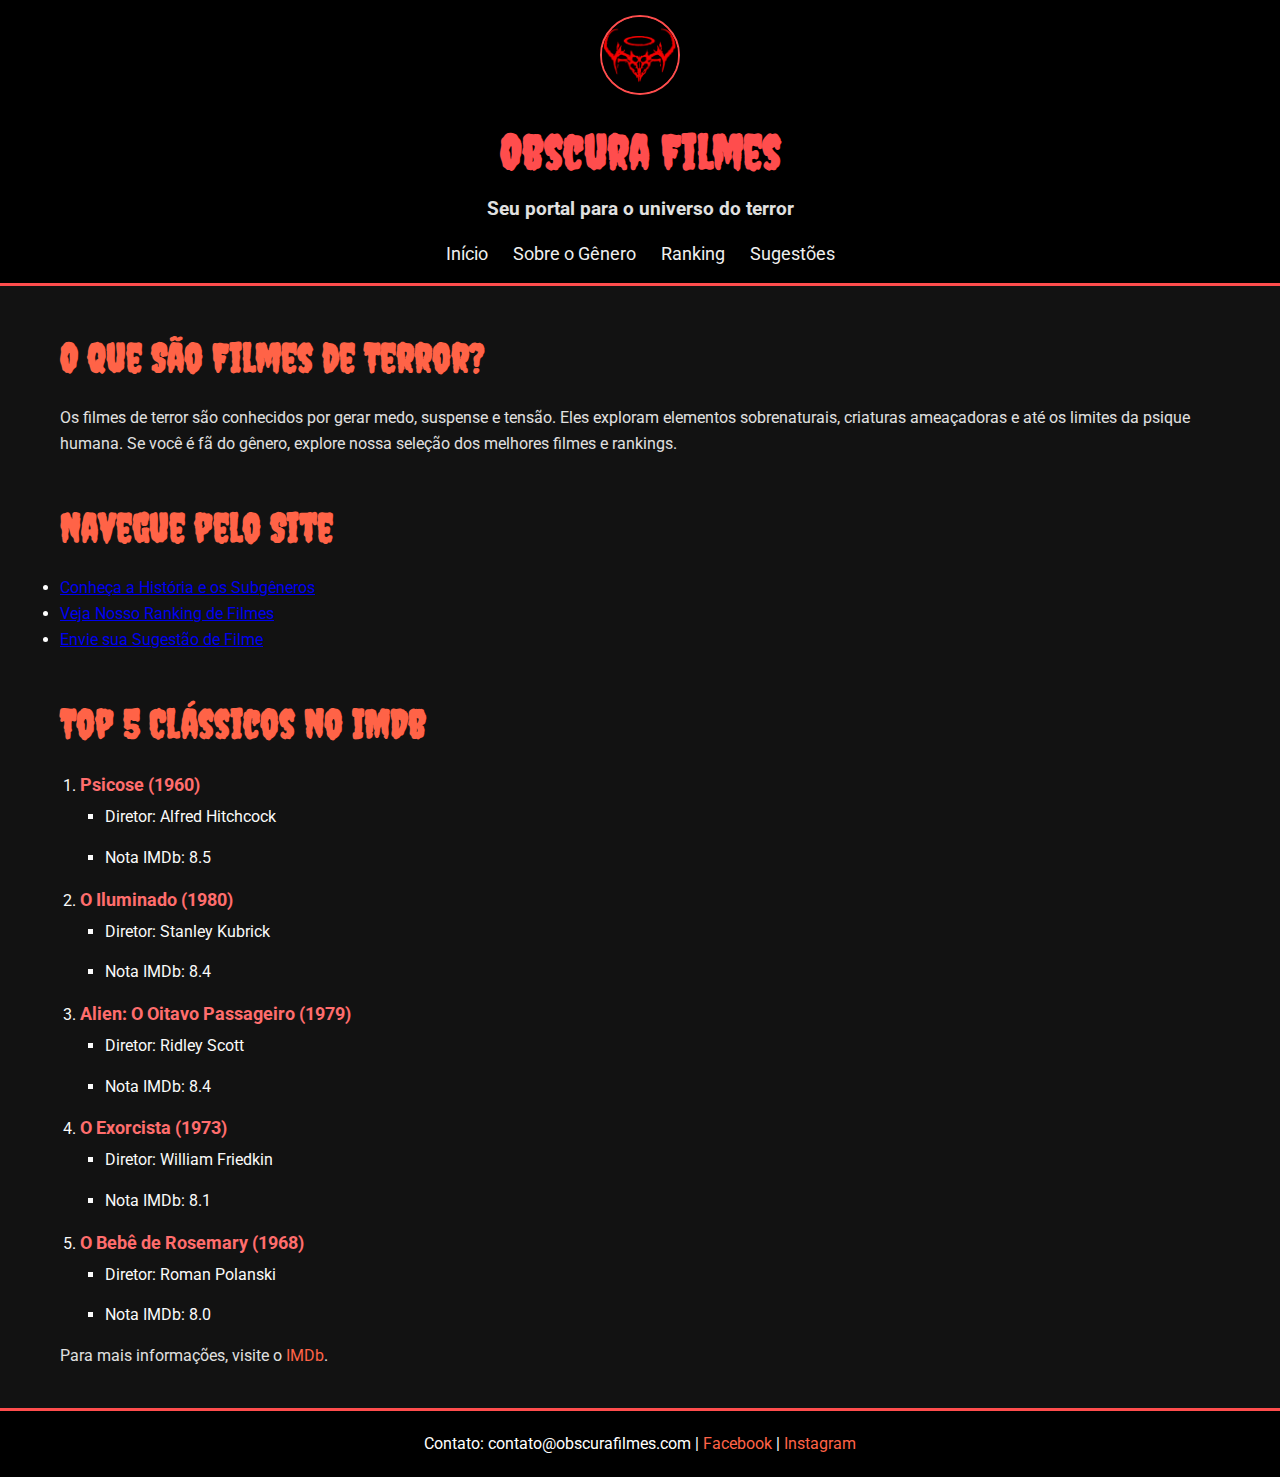
<file: index.html>
<!DOCTYPE html>
<html lang="pt-br">
<head>
    <meta charset="UTF-8">
    <meta name="viewport" content="width=device-width, initial-scale=1.0">
    <title>Início - Obscura Filmes</title>
    <link rel="stylesheet" href="css/styles.css">
</head>
<body>
    <header>
        <img src="images/logo.jpg" alt="Logo Obscura Filmes" class="logo">
        <h1>Obscura Filmes</h1>
        <h2 class="subtitulo">Seu portal para o universo do terror</h2>
        <nav>
            <ul>
                <li><a href="index.html">Início</a></li>
                <li><a href="sobre.html">Sobre o Gênero</a></li>
                <li><a href="ranking.html">Ranking</a></li>
                <li><a href="sugestoes.html">Sugestões</a></li>
            </ul>
        </nav>
    </header>

    <main>
        <section class="intro">
            <h2>O Que São Filmes de Terror?</h2>
            <p>Os filmes de terror são conhecidos por gerar medo, suspense e tensão. Eles exploram elementos sobrenaturais, criaturas ameaçadoras e até os limites da psique humana. Se você é fã do gênero, explore nossa seleção dos melhores filmes e rankings.</p>
        </section>

        <section class="destaques">
            <h2>Navegue pelo Site</h2>
            <ul>
                <li><a href="sobre.html">Conheça a História e os Subgêneros</a></li>
                <li><a href="ranking.html">Veja Nosso Ranking de Filmes</a></li>
                <li><a href="sugestoes.html">Envie sua Sugestão de Filme</a></li>
            </ul>
        </section>
        
        <section class="top-filmes">
            <h2>Top 5 Clássicos no IMDb</h2>
            <ol>
                <li>
                    <strong>Psicose (1960)</strong>
                    <ul>
                        <li>Diretor: Alfred Hitchcock</li>
                        <li>Nota IMDb: 8.5</li>
                    </ul>
                </li>
                <li>
                    <strong>O Iluminado (1980)</strong>
                    <ul>
                        <li>Diretor: Stanley Kubrick</li>
                        <li>Nota IMDb: 8.4</li>
                    </ul>
                </li>
                <li>
                    <strong>Alien: O Oitavo Passageiro (1979)</strong>
                    <ul>
                        <li>Diretor: Ridley Scott</li>
                        <li>Nota IMDb: 8.4</li>
                    </ul>
                </li>
                <li>
                    <strong>O Exorcista (1973)</strong>
                    <ul>
                        <li>Diretor: William Friedkin</li>
                        <li>Nota IMDb: 8.1</li>
                    </ul>
                </li>
                <li>
                    <strong>O Bebê de Rosemary (1968)</strong>
                    <ul>
                        <li>Diretor: Roman Polanski</li>
                        <li>Nota IMDb: 8.0</li>
                    </ul>
                </li>
            </ol>
            <p>Para mais informações, visite o <a href="https://www.imdb.com/" target="_blank" rel="noopener">IMDb</a>.</p>
        </section>
    </main>

    <footer>
        <p>Contato: contato@obscurafilmes.com | <a href="https://www.facebook.com/obscurafilmes" target="_blank">Facebook</a> | <a href="https://www.instagram.com/obscurafilmes" target="_blank">Instagram</a></p>
    </footer>
</body>
</html>
</file>
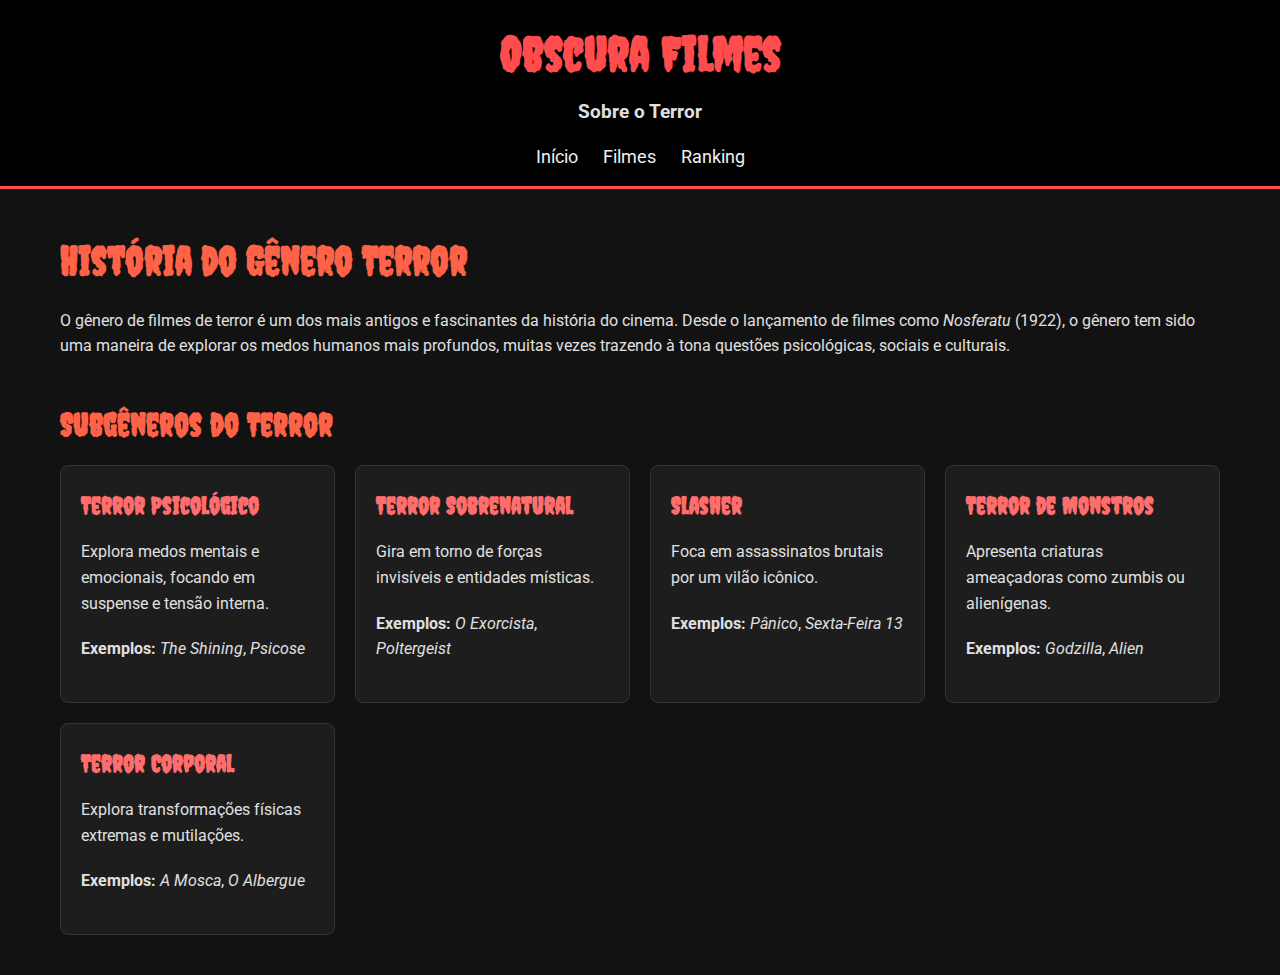
<file: filmes.html>
<!DOCTYPE html>
<html lang="pt-br">
<head>
    <meta charset="UTF-8">
    <meta name="viewport" content="width=device-width, initial-scale=1.0">
    <title>Sobre o Terror</title>
    <link rel="stylesheet" href="css/styles.css">
</head>
<body>
    <header>
        <h1>Obscura Filmes</h1>
        <h2 class="subtitulo">Sobre o Terror</h2>
        <nav>
            <ul>
                <li><a href="index.html">Início</a></li>
                <li><a href="filmes.html">Filmes</a></li>
                <li><a href="ranking.html">Ranking</a></li>
            </ul>
        </nav>
    </header>
    <main>
        <section class="historia">
            <h2>História do Gênero Terror</h2>
            <p>O gênero de filmes de terror é um dos mais antigos e fascinantes da história do cinema. Desde o lançamento de filmes como <em>Nosferatu</em> (1922), o gênero tem sido uma maneira de explorar os medos humanos mais profundos, muitas vezes trazendo à tona questões psicológicas, sociais e culturais.</p>
        </section>

        <section class="subgeneros">
            <h3>Subgêneros do Terror</h3>
            <div class="cards">
                <article class="card">
                    <h4>Terror Psicológico</h4>
                    <p>Explora medos mentais e emocionais, focando em suspense e tensão interna.</p>
                    <p><strong>Exemplos:</strong> <em>The Shining</em>, <em>Psicose</em></p>
                </article>

                <article class="card">
                    <h4>Terror Sobrenatural</h4>
                    <p>Gira em torno de forças invisíveis e entidades místicas.</p>
                    <p><strong>Exemplos:</strong> <em>O Exorcista</em>, <em>Poltergeist</em></p>
                </article>

                <article class="card">
                    <h4>Slasher</h4>
                    <p>Foca em assassinatos brutais por um vilão icônico.</p>
                    <p><strong>Exemplos:</strong> <em>Pânico</em>, <em>Sexta-Feira 13</em></p>
                </article>

                <article class="card">
                    <h4>Terror de Monstros</h4>
                    <p>Apresenta criaturas ameaçadoras como zumbis ou alienígenas.</p>
                    <p><strong>Exemplos:</strong> <em>Godzilla</em>, <em>Alien</em></p>
                </article>

                <article class="card">
                    <h4>Terror Corporal</h4>
                    <p>Explora transformações físicas extremas e mutilações.</p>
                    <p><strong>Exemplos:</strong> <em>A Mosca</em>, <em>O Albergue</em></p>
                </article>
            </div>
        </section>
    </main>
</body>
</html>
</file>
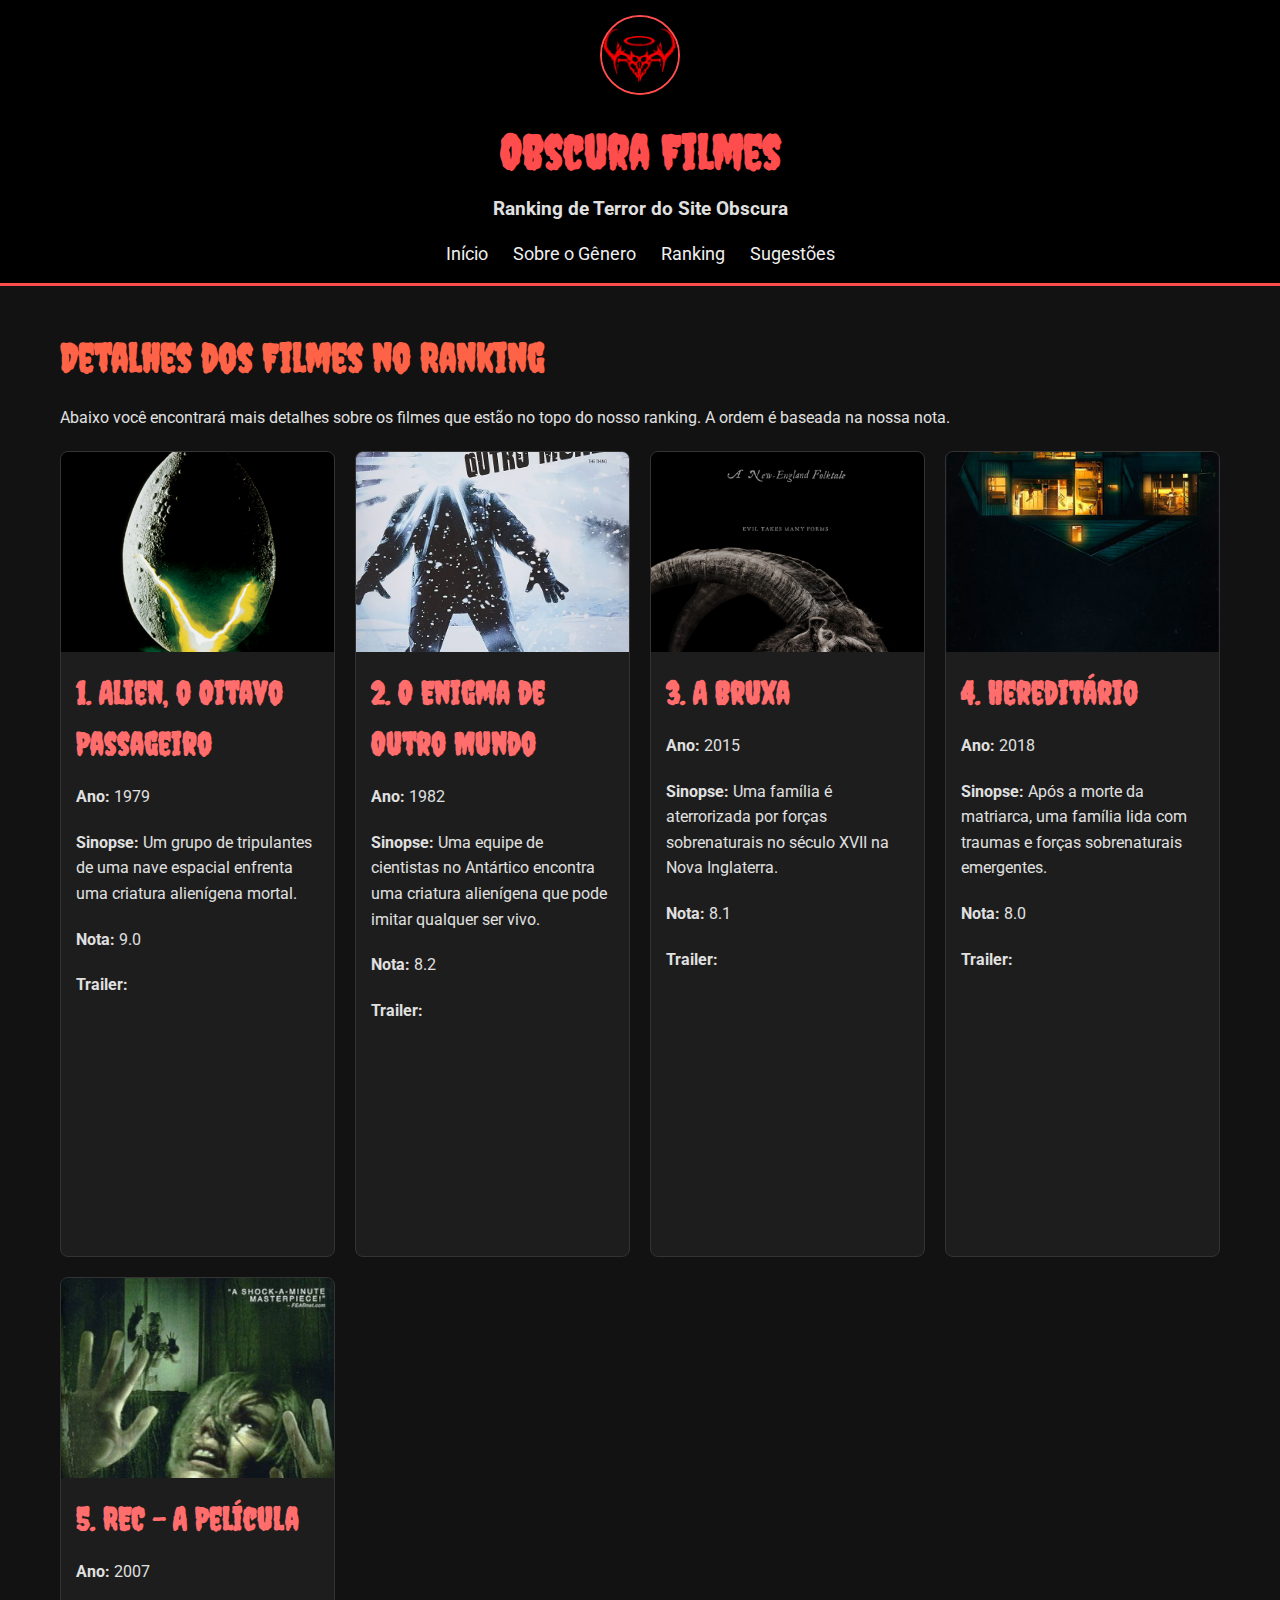
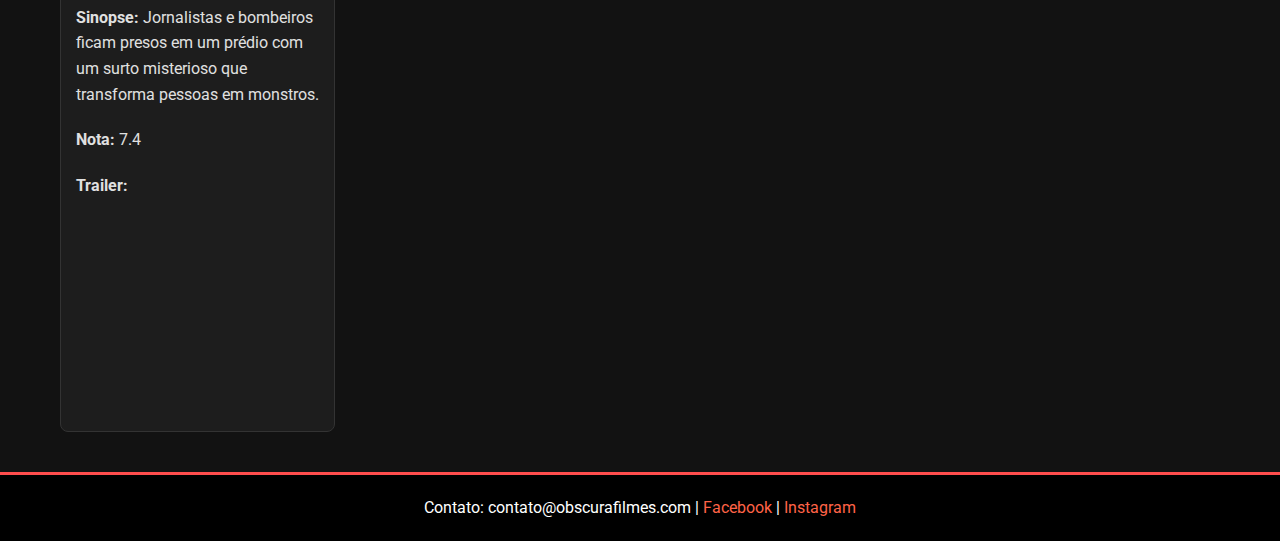
<file: ranking.html>
<!DOCTYPE html>
<html lang="pt-br">
<head>
    <meta charset="UTF-8">
    <meta name="viewport" content="width=device-width, initial-scale=1.0">
    <title>Ranking de Terror - Obscura Filmes</title>
    <link rel="stylesheet" href="css/styles.css">
</head>
<body>
    <header>
        <img src="images/logo.jpg" alt="Logo Obscura Filmes" class="logo">
        <h1>Obscura Filmes</h1>
        <h2 class="subtitulo">Ranking de Terror do Site Obscura</h2>
        <nav>
            <ul>
                <li><a href="index.html">Início</a></li>
                <li><a href="sobre.html">Sobre o Gênero</a></li>
                <li><a href="ranking.html">Ranking</a></li>
                <li><a href="sugestoes.html">Sugestões</a></li>
            </ul>
        </nav>
    </header>

    <main>
        <section class="ranking-completo">
            <h2>Detalhes dos Filmes no Ranking</h2>
            <p>Abaixo você encontrará mais detalhes sobre os filmes que estão no topo do nosso ranking. A ordem é baseada na nossa nota.</p>

            <div class="ranking-detalhes">
                <div class="filme">
                    <img src="images/alien.jpg" alt="Alien, o Oitavo Passageiro">
                    <div>
                        <h3>1. Alien, o Oitavo Passageiro</h3>
                        <p><strong>Ano:</strong> 1979</p>
                        <p><strong>Sinopse:</strong> Um grupo de tripulantes de uma nave espacial enfrenta uma criatura alienígena mortal.</p>
                        <p><strong>Nota:</strong> 9.0</p>
                        <p><strong>Trailer:</strong></p>
                        <iframe width="300" height="160" src="https://www.youtube.com/embed/svnAD0i6uk4" title="YouTube video player" frameborder="0" allow="accelerometer; autoplay; clipboard-write; encrypted-media; gyroscope; picture-in-picture; web-share" allowfullscreen></iframe>
                    </div>
                </div>

                <div class="filme">
                    <img src="images/o-enigma.jpg" alt="O Enigma de Outro Mundo">
                    <div>
                        <h3>2. O Enigma de Outro Mundo</h3>
                        <p><strong>Ano:</strong> 1982</p>
                        <p><strong>Sinopse:</strong> Uma equipe de cientistas no Antártico encontra uma criatura alienígena que pode imitar qualquer ser vivo.</p>
                        <p><strong>Nota:</strong> 8.2</p>
                        <p><strong>Trailer:</strong></p>
                        <iframe width="300" height="160" src="https://www.youtube.com/embed/p35JDJLa9ec" title="YouTube video player" frameborder="0" allow="accelerometer; autoplay; clipboard-write; encrypted-media; gyroscope; picture-in-picture; web-share" allowfullscreen></iframe>
                    </div>
                </div>

                <div class="filme">
                    <img src="images/a-bruxa.png" alt="A Bruxa">
                    <div>
                        <h3>3. A Bruxa</h3>
                        <p><strong>Ano:</strong> 2015</p>
                        <p><strong>Sinopse:</strong> Uma família é aterrorizada por forças sobrenaturais no século XVII na Nova Inglaterra.</p>
                        <p><strong>Nota:</strong> 8.1</p>
                        <p><strong>Trailer:</strong></p>
                        <iframe width="300" height="160" src="https://www.youtube.com/embed/iQXmlf3Sefg" title="YouTube video player" frameborder="0" allow="accelerometer; autoplay; clipboard-write; encrypted-media; gyroscope; picture-in-picture; web-share" allowfullscreen></iframe>
                    </div>
                </div>

                <div class="filme">
                    <img src="images/hereditario.jpg" alt="Hereditário">
                    <div>
                        <h3>4. Hereditário</h3>
                        <p><strong>Ano:</strong> 2018</p>
                        <p><strong>Sinopse:</strong> Após a morte da matriarca, uma família lida com traumas e forças sobrenaturais emergentes.</p>
                        <p><strong>Nota:</strong> 8.0</p>
                        <p><strong>Trailer:</strong></p>
                        <iframe width="300" height="160" src="https://www.youtube.com/embed/V6wW2SSY27M" title="YouTube video player" frameborder="0" allow="accelerometer; autoplay; clipboard-write; encrypted-media; gyroscope; picture-in-picture; web-share" allowfullscreen></iframe>
                    </div>
                </div>

                <div class="filme">
                    <img src="images/rec.jpg" alt="REC - A Película">
                    <div>
                        <h3>5. REC - A Película</h3>
                        <p><strong>Ano:</strong> 2007</p>
                        <p><strong>Sinopse:</strong> Jornalistas e bombeiros ficam presos em um prédio com um surto misterioso que transforma pessoas em monstros.</p>
                        <p><strong>Nota:</strong> 7.4</p>
                        <p><strong>Trailer:</strong></p>
                        <iframe width="300" height="160" src="https://www.youtube.com/embed/Ygj5t_o_23c" title="YouTube video player" frameborder="0" allow="accelerometer; autoplay; clipboard-write; encrypted-media; gyroscope; picture-in-picture; web-share" allowfullscreen></iframe>
                    </div>
                </div>
            </div>
        </section>
    </main>

    <footer>
        <p>Contato: contato@obscurafilmes.com | <a href="https://www.facebook.com/obscurafilmes" target="_blank">Facebook</a> | <a href="https://www.instagram.com/obscurafilmes" target="_blank">Instagram</a></p>
    </footer>
</body>
</html>
</file>
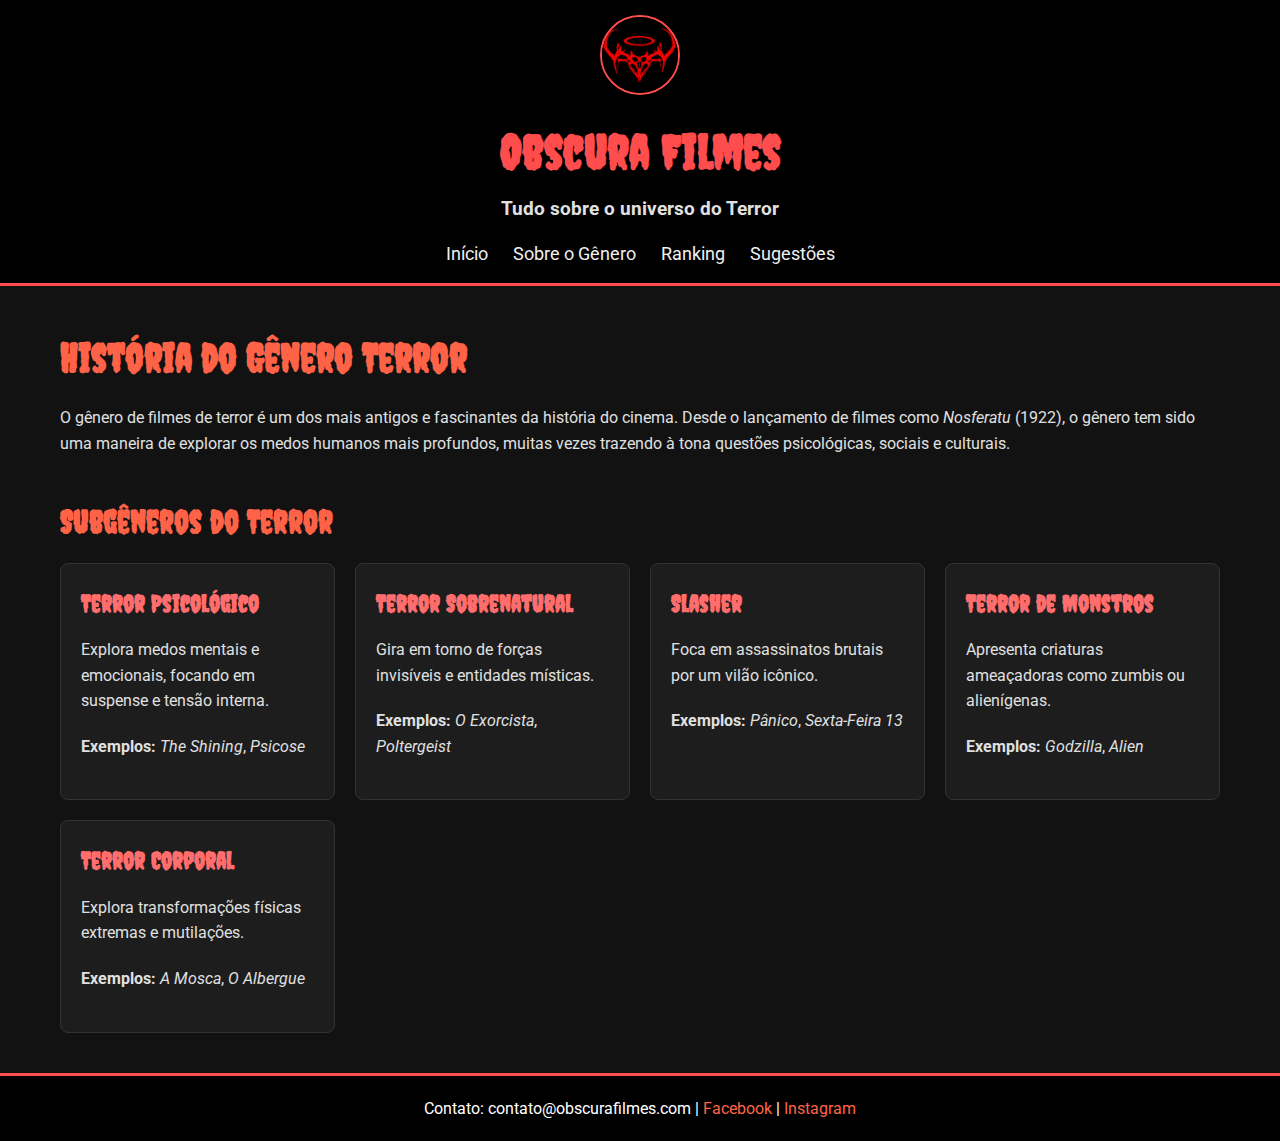
<file: sobre.html>
<!DOCTYPE html>
<html lang="pt-br">
<head>
    <meta charset="UTF-8">
    <meta name="viewport" content="width=device-width, initial-scale=1.0">
    <title>Sobre o Gênero Terror - Obscura Filmes</title>
    <link rel="stylesheet" href="css/styles.css">
</head>
<body>
    <header>
        <img src="images/logo.jpg" alt="Logo Obscura Filmes" class="logo">
        <h1>Obscura Filmes</h1>
        <h2 class="subtitulo">Tudo sobre o universo do Terror</h2>
        <nav>
            <ul>
                <li><a href="index.html">Início</a></li>
                <li><a href="sobre.html">Sobre o Gênero</a></li>
                <li><a href="ranking.html">Ranking</a></li>
                <li><a href="sugestoes.html">Sugestões</a></li>
            </ul>
        </nav>
    </header>

    <main>
        <section class="historia">
            <h2>História do Gênero Terror</h2>
            <p>O gênero de filmes de terror é um dos mais antigos e fascinantes da história do cinema. Desde o lançamento de filmes como <em>Nosferatu</em> (1922), o gênero tem sido uma maneira de explorar os medos humanos mais profundos, muitas vezes trazendo à tona questões psicológicas, sociais e culturais.</p>
        </section>

        <section class="subgeneros">
            <h3>Subgêneros do Terror</h3>
            <div class="cards">
                <article class="card">
                    <h4>Terror Psicológico</h4>
                    <p>Explora medos mentais e emocionais, focando em suspense e tensão interna.</p>
                    <p><strong>Exemplos:</strong> <em>The Shining</em>, <em>Psicose</em></p>
                </article>

                <article class="card">
                    <h4>Terror Sobrenatural</h4>
                    <p>Gira em torno de forças invisíveis e entidades místicas.</p>
                    <p><strong>Exemplos:</strong> <em>O Exorcista</em>, <em>Poltergeist</em></p>
                </article>

                <article class="card">
                    <h4>Slasher</h4>
                    <p>Foca em assassinatos brutais por um vilão icônico.</p>
                    <p><strong>Exemplos:</strong> <em>Pânico</em>, <em>Sexta-Feira 13</em></p>
                </article>

                <article class="card">
                    <h4>Terror de Monstros</h4>
                    <p>Apresenta criaturas ameaçadoras como zumbis ou alienígenas.</p>
                    <p><strong>Exemplos:</strong> <em>Godzilla</em>, <em>Alien</em></p>
                </article>

                <article class="card">
                    <h4>Terror Corporal</h4>
                    <p>Explora transformações físicas extremas e mutilações.</p>
                    <p><strong>Exemplos:</strong> <em>A Mosca</em>, <em>O Albergue</em></p>
                </article>
            </div>
        </section>
    </main>

    <footer>
        <p>Contato: contato@obscurafilmes.com | <a href="https://www.facebook.com/obscurafilmes" target="_blank">Facebook</a> | <a href="https://www.instagram.com/obscurafilmes" target="_blank">Instagram</a></p>
    </footer>
</body>
</html>
</file>
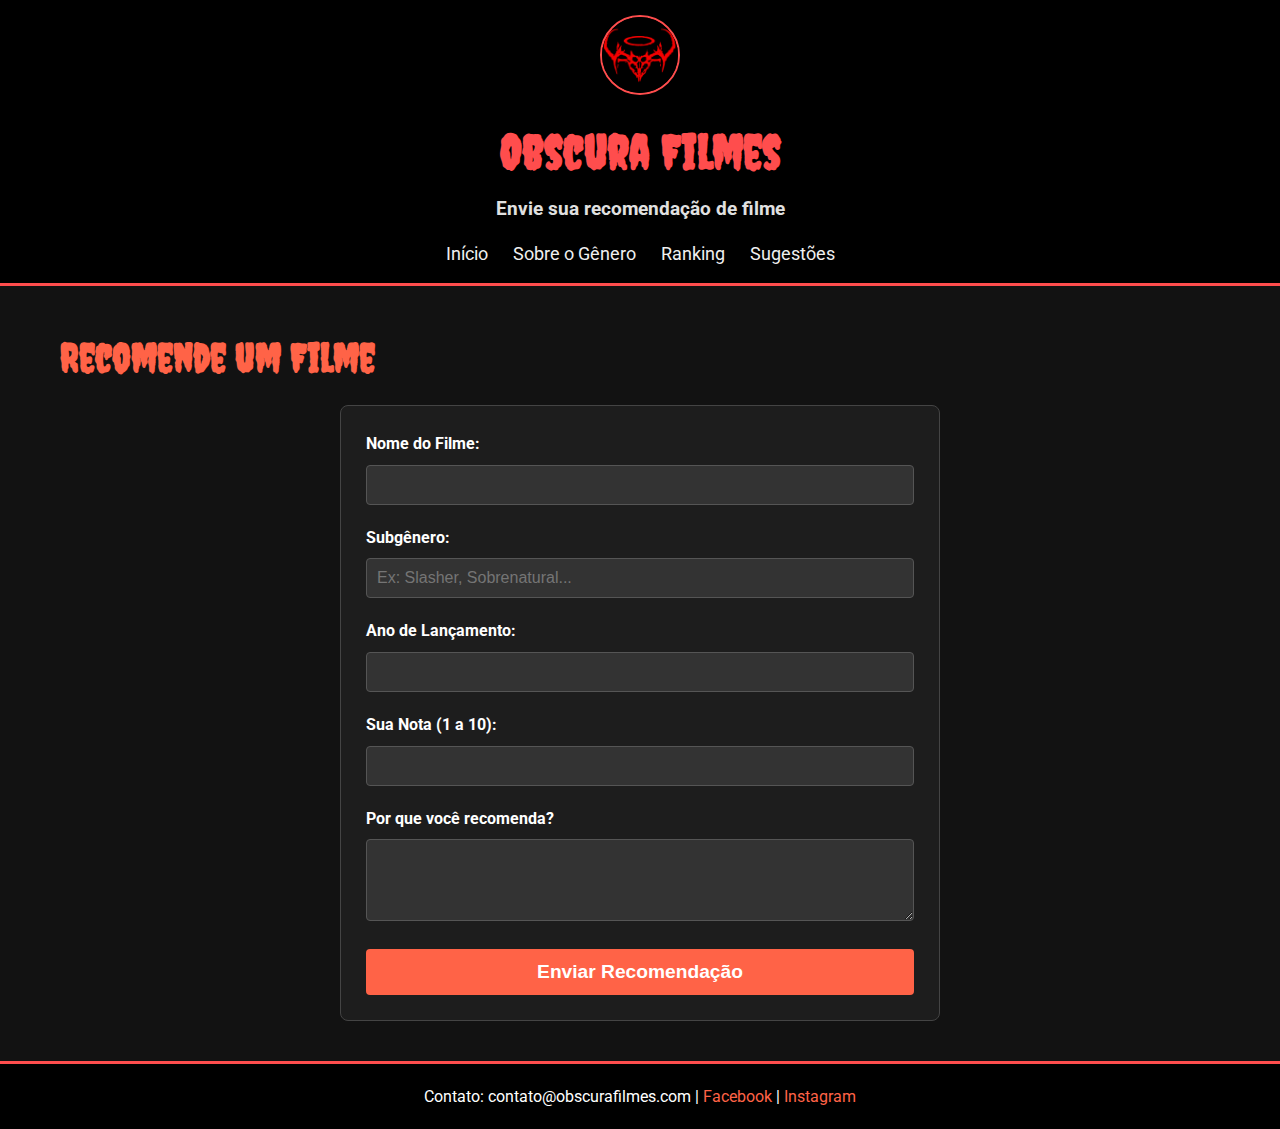
<file: sugestoes.html>
<!DOCTYPE html>
<html lang="pt-br">
<head>
    <meta charset="UTF-8">
    <meta name="viewport" content="width=device-width, initial-scale=1.0">
    <title>Sugestões - Obscura Filmes</title>
    <link rel="stylesheet" href="css/styles.css">
</head>
<body>
    <header>
        <img src="images/logo.jpg" alt="Logo Obscura Filmes" class="logo">
        <h1>Obscura Filmes</h1>
        <h2 class="subtitulo">Envie sua recomendação de filme</h2>
        <nav>
            <ul>
                <li><a href="index.html">Início</a></li>
                <li><a href="sobre.html">Sobre o Gênero</a></li>
                <li><a href="ranking.html">Ranking</a></li>
                <li><a href="sugestoes.html">Sugestões</a></li>
            </ul>
        </nav>
    </header>

    <main>
        <section class="formulario-recomendacao">
            <h2>Recomende um Filme</h2>
            <form action="#" method="POST" class="form-recomendacao">
                <div class="form-item">
                    <label for="nome-filme">Nome do Filme:</label>
                    <input type="text" id="nome-filme" name="nome-filme" required>
                </div>
        
                <div class="form-item">
                    <label for="genero-filme">Subgênero:</label>
                    <input type="text" id="genero-filme" name="genero-filme" placeholder="Ex: Slasher, Sobrenatural..." required>
                </div>
        
                <div class="form-item">
                    <label for="ano-filme">Ano de Lançamento:</label>
                    <input type="number" id="ano-filme" name="ano-filme" min="1900" max="2025" required>
                </div>
        
                <div class="form-item">
                    <label for="nota-filme">Sua Nota (1 a 10):</label>
                    <input type="number" id="nota-filme" name="nota-filme" min="1" max="10" step="0.1" required>
                </div>
        
                <div class="form-item">
                    <label for="comentarios">Por que você recomenda?</label>
                    <textarea id="comentarios" name="comentarios" rows="4" required></textarea>
                </div>
        
                <button type="submit" class="btn-recomendar">Enviar Recomendação</button>
            </form>
        </section>
    </main>

    <footer>
        <p>Contato: contato@obscurafilmes.com | <a href="https://www.facebook.com/obscurafilmes" target="_blank">Facebook</a> | <a href="https://www.instagram.com/obscurafilmes" target="_blank">Instagram</a></p>
    </footer>
</body>
</html>
</file>
<file: css/styles.css>
/* Importação de Fontes do Google */
@import url('https://fonts.googleapis.com/css2?family=Creepster&family=Roboto:wght@400;700&display=swap');

/* Reset básico e estilos gerais */
* {
  box-sizing: border-box;
  margin: 0;
  padding: 0;
}

body {
  font-family: 'Roboto', Arial, sans-serif;
  background-color: #121212;
  color: #ffffff;
  line-height: 1.6;
}

/* Cabeçalho */
header {
  background-color: #000000;
  padding: 15px;
  text-align: center;
  border-bottom: 3px solid #ff4d4d;
}

.logo {
  width: 80px;
  height: auto;
  border-radius: 50%;
  border: 2px solid #ff4d4d;
  margin-bottom: 10px;
}

header h1 {
  font-family: 'Creepster', cursive;
  font-size: 3em;
  color: #ff4d4d;
}

header .subtitulo {
  font-size: 1.2em;
  color: #e0e0e0;
  margin-top: 5px;
}

/* Navegação com Flexbox (Requisito: Flexbox) */
nav ul {
  list-style: none;
  margin-top: 15px;
  display: flex;
  justify-content: center;
  gap: 25px;
}

nav a {
  color: #f0f0f0;
  text-decoration: none;
  font-size: 1.1em;
  padding-bottom: 5px;
  transition: color 0.3s;
}

/* Pseudo-classe */
nav a:hover {
  color: #ff4d4d;
}

/* Conteúdo Principal Centralizado  */
main {
  max-width: 1200px;
  margin: 40px auto;
  padding: 0 20px;
}

section {
  margin-bottom: 40px;
}

section h2, section h3, section h4 {
  font-family: 'Creepster', cursive;
  color: #ff6347; /* Cor 1 */
  margin-bottom: 15px;
}

section h2 { font-size: 2.5em; }
section h3 { font-size: 2em; }
section h4 { font-size: 1.5em; }
section p { color: #e0e0e0; margin-bottom: 20px; } /* Cor 2 */

/* Layout em Grid para conteúdo lado-a-lado */
.cards, .ranking-detalhes {
  display: grid;
  grid-template-columns: repeat(auto-fit, minmax(250px, 1fr));
  gap: 20px;
}

.card, .filme {
  background-color: #1d1d1d; /* Cor 3 */
  padding: 20px;
  border-radius: 8px;
  border: 1px solid #333;
}

.card h4 {
  color: #ff6d6d;
}

/* Lista com sub-itens */
.top-filmes ol { padding-left: 20px; }
.top-filmes li { margin-bottom: 15px; color: #fafafa; }
.top-filmes strong { color: #ff6d6d; font-size: 1.1em; }
.top-filmes ul { list-style-type: square; margin-top: 5px; margin-left: 25px; color: #ccc; }

/* Estilos dos Filmes no Ranking */
.filme {
  padding: 0;
  overflow: hidden;
  display: flex;
  flex-direction: column;
}

.filme img {
  width: 100%;
  height: 200px;
  object-fit: cover;
}

.filme > div {
  padding: 15px; 
}

.filme h3 {
  color: #ff6d6d;
}

.filme iframe {
  width: 100%;
  height: 180px;
  border: none;
  margin-top: 10px;
}

/* Estilos do Formulário */
.form-recomendacao {
  background-color: #1d1d1d;
  padding: 25px;
  border-radius: 8px;
  border: 1px solid #444;
  max-width: 600px;
  margin: 0 auto;
}

.form-item { margin-bottom: 20px; }
.form-item label { display: block; margin-bottom: 8px; font-weight: bold; }

.form-item input,
.form-item textarea {
  width: 100%;
  padding: 10px;
  background-color: #333;
  border: 1px solid #555;
  border-radius: 4px;
  color: #ffffff;
  font-size: 1em;
}

/* Pseudo-classe (Requisito: Pseudo-classes) */
.form-item input:focus,
.form-item textarea:focus {
  outline: none;
  border-color: #ff6347;
}

.btn-recomendar {
  width: 100%;
  padding: 12px;
  background-color: #ff6347;
  color: #ffffff;
  border: none;
  border-radius: 4px;
  font-size: 1.2em;
  font-weight: bold;
  cursor: pointer;
  transition: background-color 0.3s;
}

.btn-recomendar:hover {
  background-color: #e5533d;
}

/* Rodapé e Links agrupados */
footer {
  background-color: #000000;
  text-align: center;
  padding: 20px;
  margin-top: 40px;
  border-top: 3px solid #ff4d4d;
}

.top-filmes a, footer a {
  color: #ff6347;
  text-decoration: none;
}

.top-filmes a:hover, footer a:hover {
  text-decoration: underline;
}
</file>
